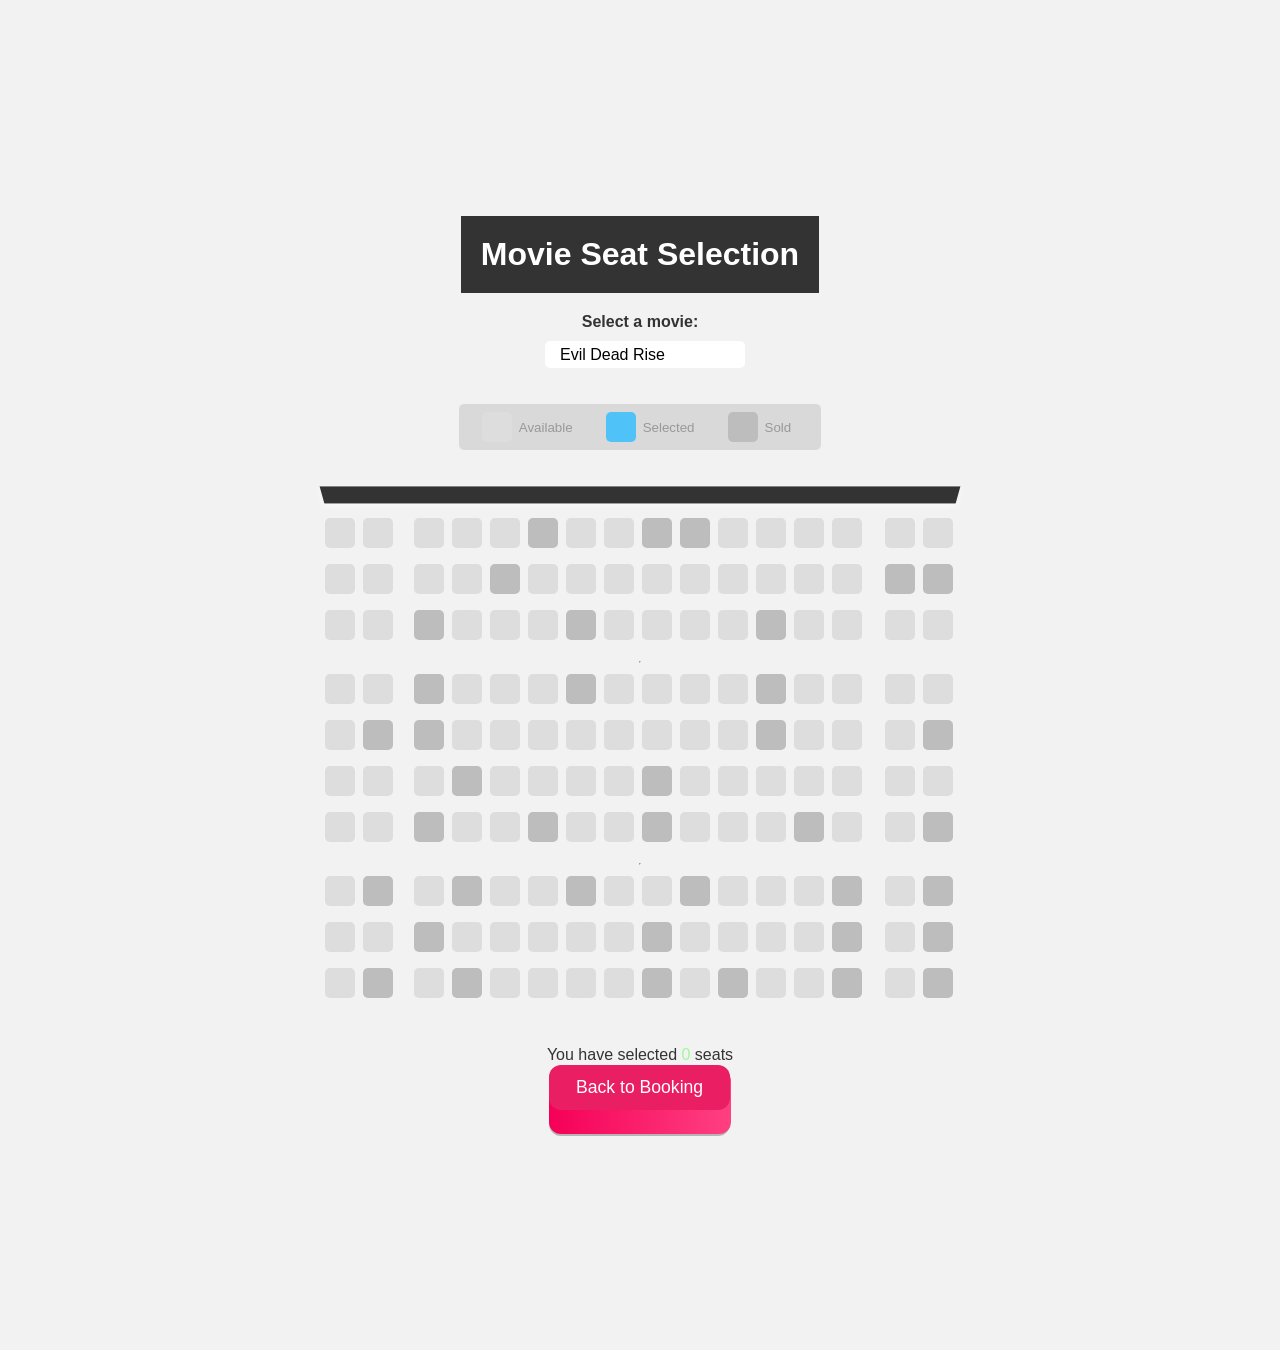
<file: index.html>
<!DOCTYPE html>
<html lang="en">
  <head>
    <meta charset="UTF-8" />
    <meta http-equiv="X-UA-Compatible" content="IE=edge" />
    <meta name="viewport" content="width=device-width, initial-scale=1.0" />
    <link rel="stylesheet" href="style.css" />
    <title>Movie Seat Booking</title>
  </head>
  <body>
    <h1>Movie Seat Selection</h1>
    <div class="movie-container">
      <label> Select a movie:</label>
      <select id="movie">
        <option value="8">Evil Dead Rise</option>
        <option value="6">The Little Mermaid</option>
        <option value="10">Fast X</option>
        <option value="7">Guardians of the Galaxy Vol. 3</option>
      </select>
    </div>
    <ul class="showcase">
      <li>
        <div class="seat"></div>
        <small>Available</small>
      </li>
      <li>
        <div class="seat selected"></div>
        <small>Selected</small>
      </li>
      <li>
        <div class="seat sold"></div>
        <small>Sold</small>
      </li>
    </ul>
    <div class="container">
      <div class="screen"></div>

      <div class="row">
       <div class="seat"></div>
        <div class="seat"></div>
        <div class="seat"></div>
        <div class="seat"></div>
        <div class="seat"></div>
        <div class="seat sold"></div>
        <div class="seat"></div>
        <div class="seat"></div>
        <div class="seat sold"></div>
        <div class="seat sold"></div>
        <div class="seat"></div>
        <div class="seat"></div>
        <div class="seat"></div>
        <div class="seat"></div>
        <div class="seat"></div>
        <div class="seat"></div>
      </div>

      <div class="row">
        <div class="seat"></div>
        <div class="seat"></div>
        <div class="seat"></div>
        <div class="seat"></div>
        <div class="seat sold"></div>
        <div class="seat"></div>
        <div class="seat"></div>
        <div class="seat"></div>
        <div class="seat"></div>
        <div class="seat"></div>
        <div class="seat"></div>
        <div class="seat"></div>
        <div class="seat"></div>
        <div class="seat"></div>
        <div class="seat sold"></div>
        <div class="seat sold"></div>      
      </div>
      <div class="row">
        <div class="seat"></div>
        <div class="seat"></div>
        <div class="seat sold"></div>
        <div class="seat"></div>
        <div class="seat"></div>
        <div class="seat"></div>
        <div class="seat sold"></div>
        <div class="seat"></div>
        <div class="seat"></div>
        <div class="seat"></div>
        <div class="seat"></div>
        <div class="seat sold"></div>
        <div class="seat"></div>
        <div class="seat"></div>
        <div class="seat"></div>
        <div class="seat"></div>
      </div>
      <hr>
      <div class="row">
        <div class="seat"></div>
        <div class="seat"></div>
        <div class="seat sold"></div>
        <div class="seat"></div>
        <div class="seat"></div>
        <div class="seat"></div>
        <div class="seat sold"></div>
        <div class="seat"></div>
        <div class="seat"></div>
        <div class="seat"></div>
        <div class="seat"></div>
        <div class="seat sold"></div>
        <div class="seat"></div>
        <div class="seat"></div>
        <div class="seat"></div>
        <div class="seat"></div>
      </div>
      <div class="row">
        <div class="seat"></div>
        <div class="seat sold"></div>
        <div class="seat sold"></div>
        <div class="seat"></div>
        <div class="seat"></div>
        <div class="seat"></div>
        <div class="seat"></div>
        <div class="seat"></div>
        <div class="seat"></div>
        <div class="seat"></div>
        <div class="seat"></div>
        <div class="seat sold"></div>
        <div class="seat"></div>
        <div class="seat"></div>
        <div class="seat"></div>
        <div class="seat sold"></div>
      </div>
      <div class="row">
        <div class="seat"></div>
        <div class="seat"></div>
        <div class="seat"></div>
        <div class="seat sold"></div>
        <div class="seat"></div>
        <div class="seat"></div>
        <div class="seat"></div>
        <div class="seat"></div>
        <div class="seat sold"></div>
        <div class="seat"></div>
        <div class="seat"></div>
        <div class="seat"></div>
        <div class="seat"></div>
        <div class="seat"></div>
        <div class="seat"></div>
        <div class="seat"></div>
      </div>

        <div class="row">
        <div class="seat"></div>
        <div class="seat"></div>
        <div class="seat sold"></div>
        <div class="seat"></div>
        <div class="seat"></div>
        <div class="seat sold"></div>
        <div class="seat"></div>
        <div class="seat"></div>
        <div class="seat sold"></div>
        <div class="seat"></div>
        <div class="seat"></div>
        <div class="seat"></div>
        <div class="seat sold"></div>
        <div class="seat"></div>
        <div class="seat"></div>
        <div class="seat sold"></div>
      </div>
      <hr>
        <div class="row">
        <div class="seat"></div>
        <div class="seat sold"></div>
        <div class="seat"></div>
        <div class="seat sold"></div>
        <div class="seat"></div>
        <div class="seat"></div>
        <div class="seat sold"></div>
        <div class="seat"></div>
        <div class="seat"></div>
        <div class="seat sold"></div>
        <div class="seat"></div>
        <div class="seat"></div>
        <div class="seat"></div>
        <div class="seat sold"></div>
        <div class="seat"></div>
        <div class="seat sold"></div>
      </div>

        <div class="row">
        <div class="seat"></div>
        <div class="seat"></div>
        <div class="seat sold"></div>
        <div class="seat"></div>
        <div class="seat"></div>
        <div class="seat"></div>
        <div class="seat"></div>
        <div class="seat"></div>
        <div class="seat sold"></div>
        <div class="seat"></div>
        <div class="seat"></div>
        <div class="seat"></div>
        <div class="seat"></div>
        <div class="seat sold"></div>
        <div class="seat"></div>
        <div class="seat sold"></div>
      </div>

        <div class="row">
        <div class="seat"></div>
        <div class="seat sold"></div>
        <div class="seat"></div>
        <div class="seat sold"></div>
        <div class="seat"></div>
        <div class="seat"></div>
        <div class="seat"></div>
        <div class="seat"></div>
        <div class="seat sold"></div>
        <div class="seat"></div>
        <div class="seat sold"></div>
        <div class="seat"></div>
        <div class="seat"></div>
        <div class="seat sold"></div>
        <div class="seat"></div>
        <div class="seat sold"></div>
      </div>
    </div>

    <p class="text">
      You have selected <span id="count">0</span> seats
    </p>
    <!-- HTML !-->
  <a href="booking.php"><button class="button-82-pushable" role="button">
  <span class="button-82-shadow"></span>
  <span class="button-82-edge"></span>
  <span class="button-82-front text">
    Back to Booking
  </span>
</button></a>
<script>
  // Get all the seats
const seats = document.querySelectorAll('.row .seat');

// Get the total number of seats
const totalSeats = seats.length;

// Function to check if a seat is a single seat
function isSingleSeat(index) {
  const previousSeat = seats[index - 1];
  const nextSeat = seats[index + 1];
  const isPreviousSeatTaken = previousSeat && previousSeat.classList.contains('selected');
  const isNextSeatTaken = nextSeat && nextSeat.classList.contains('selected');
  return !isPreviousSeatTaken && !isNextSeatTaken;
}

// Function to update the selected seats count
function updateSelectedCount() {
  const selectedSeats = document.querySelectorAll('.row .seat.selected');
  const selectedSeatsCount = selectedSeats.length;

  // Update the count on the page
  document.getElementById('count').textContent = selectedSeatsCount;

  // Disable/Enable single seats based on the count
  seats.forEach((seat, index) => {
    if (isSingleSeat(index) && selectedSeatsCount >= 1) {
      seat.classList.remove('available');
      seat.classList.add('sold');
    } else {
      seat.classList.remove('sold');
      seat.classList.add('available');
    }
  });
}

// Add click event listeners to the available seats
seats.forEach((seat, index) => {
  seat.addEventListener('click', () => {
    if (!seat.classList.contains('sold')) {
      seat.classList.toggle('selected');
      updateSelectedCount();
    }
  });
});

</script>

<style>
  body {
    background-color: #f2f2f2;
    color: #333;
    font-family: Arial, sans-serif;
    margin: 0;
    padding: 0;
  }

  h1 {
    text-align: center;
    padding: 20px;
    background-color: #333;
    color: #fff;
    margin: 0;
  }

  .movie-container {
    text-align: center;
    margin: 20px 0;
  }

  label {
    font-weight: bold;
    display: block;
    margin-bottom: 10px;
  }

  select {
    padding: 10px;
    font-size: 16px;
    width: 200px;
    border: 2px solid #333;
    border-radius: 4px;
  }

  .showcase {
    list-style-type: none;
    display: flex;
    justify-content: center;
    align-items: center;
    margin-bottom: 20px;
  }

  .showcase li {
    display: flex;
    align-items: center;
    margin-right: 20px;
  }

  .seat {
    width: 30px;
    height: 30px;
    background-color: #ddd;
    margin-right: 5px;
    border-radius: 5px;
  }

  .seat.available {
    background-color: #b3e5fc;
    cursor: pointer;
  }

  .seat.selected {
    background-color: #4fc3f7;
  }

  .seat.sold {
    background-color: #bdbdbd;
    cursor: not-allowed;
  }

  .container {
    display: flex;
    flex-direction: column;
    align-items: center;
  }

  .row {
    display: flex;
    justify-content: center;
    margin-bottom: 10px;
  }

  .screen {
    width: 100%;
    height: 20px;
    background-color: #333;
    margin-bottom: 10px;
  }

  .text {
    text-align: center;
    margin-bottom: 20px;
  }

  .button-82-pushable {
    position: relative;
    border: none;
    background: transparent;
    padding: 0;
    cursor: pointer;
    outline-offset: 4px;
    transition: filter 250ms;
    user-select: none;
    -webkit-user-select: none;
    touch-action: manipulation;
  }

  .button-82-shadow {
    position: absolute;
    top: 0;
    left: 0;
    width: 100%;
    height: 100%;
    border-radius: 12px;
    background: rgba(0, 0, 0, 0.25);
    will-change: transform;
    transform: translateY(2px);
    transition: transform 600ms cubic-bezier(0.3, 0.7, 0.4, 1);
  }

  .button-82-edge {
    position: absolute;
    top: 0;
    left: 0;
    width: 100%;
    height: 100%;
    border-radius: 12px;
    background: linear-gradient(to left, #ff4081 0%, #f50057 100%);
  }

  .button-82-front {
    display: block;
    position: relative;
    padding: 12px 27px;
    border-radius: 12px;
    font-size: 1.1rem;
    color: #fff;
    background: #e91e63;
    will-change: transform;
    transform: translateY(-4px);
    transition: transform 600ms cubic-bezier(0.3, 0.7, 0.4, 1);
  }

  .button-82-pushable:hover {
    filter: brightness(110%);
    -webkit-filter: brightness(110%);
  }

  .button-82-pushable:hover .button-82-front {
    transform: translateY(-6px);
    transition: transform 250ms cubic-bezier(0.3, 0.7, 0.4, 1.5);
  }

  .button-82-pushable:active .button-82-front {
    transform: translateY(-2px);
    transition: transform 34ms;
  }

  .button-82-pushable:hover .button-82-shadow {
    transform: translateY(4px);
    transition: transform 250ms cubic-bezier(0.3, 0.7, 0.4, 1.5);
  }

  .button-82-pushable:active .button-82-shadow {
    transform: translateY(1px);
    transition: transform 34ms;
  }

  .button-82-pushable:focus:not(:focus-visible) {
    outline: none;
  }
</style>


  </body>
</html>
</file>
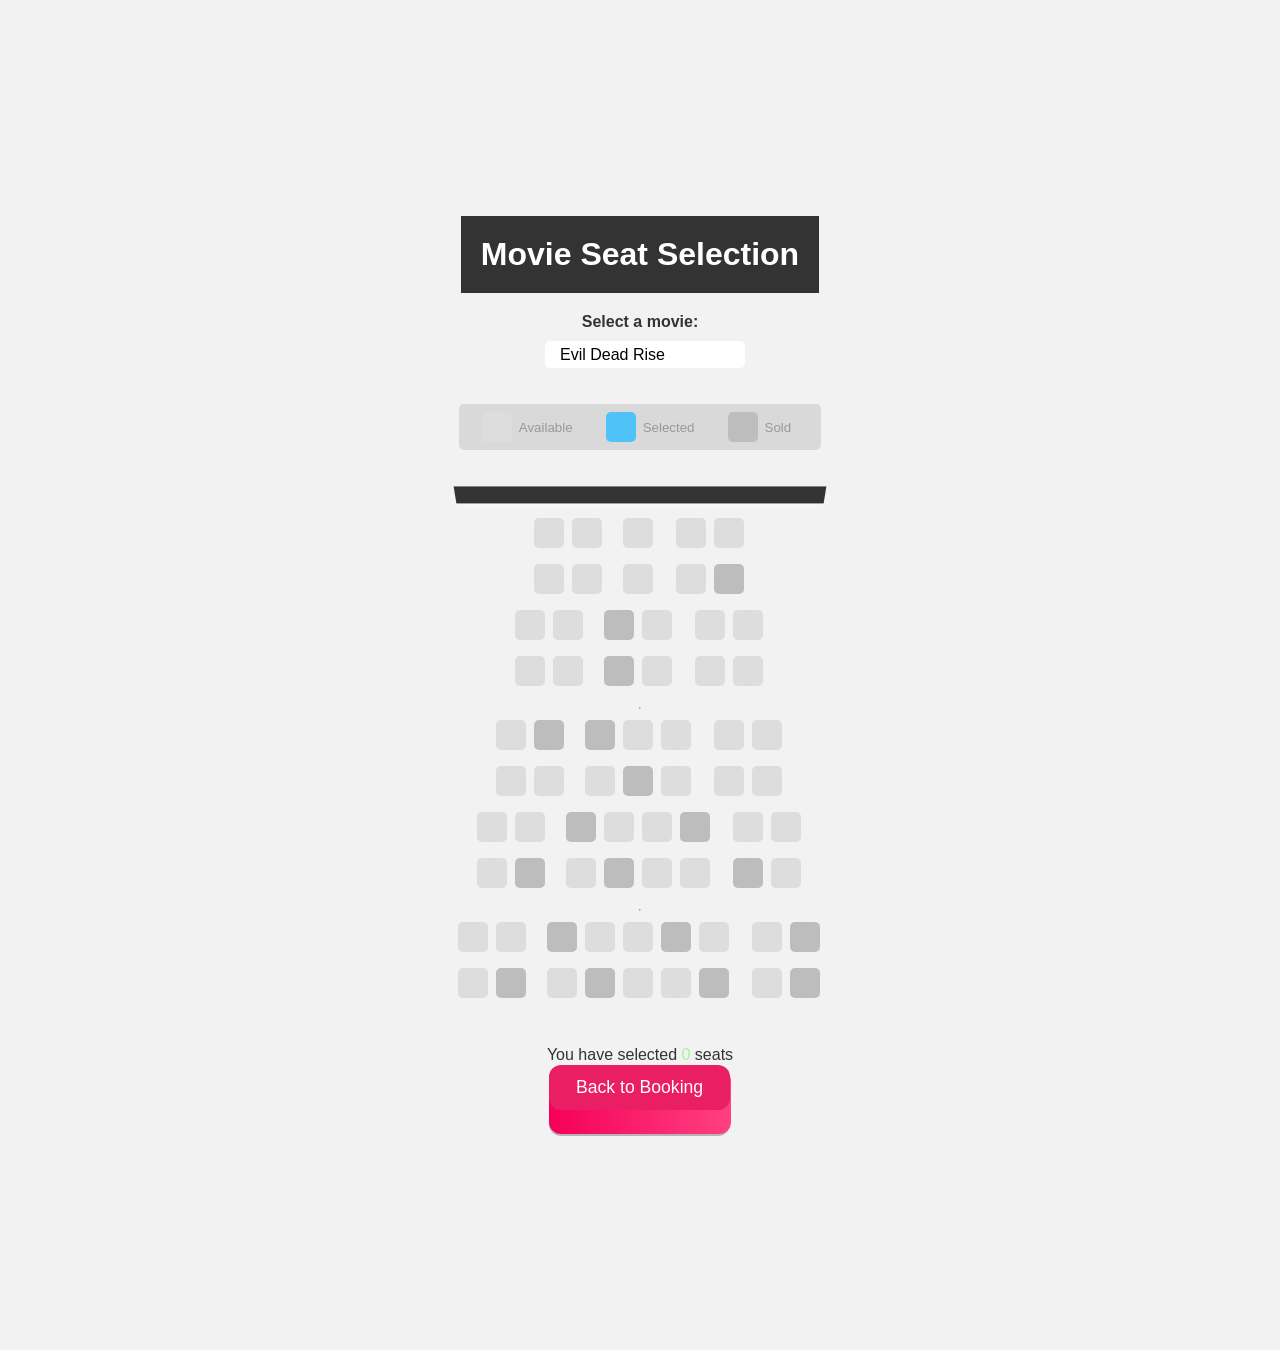
<file: index1.html>
<!DOCTYPE html>
<html lang="en">
  <head>
    <meta charset="UTF-8" />
    <meta http-equiv="X-UA-Compatible" content="IE=edge" />
    <meta name="viewport" content="width=device-width, initial-scale=1.0" />
    <link rel="stylesheet" href="style.css" />
    <title>Movie Seat Booking</title>
  </head>
  <body>
    <h1>Movie Seat Selection</h1>
    <div class="movie-container">
      <label> Select a movie:</label>
      <select id="movie">
        <option value="8">Evil Dead Rise</option>
        <option value="6">The Little Mermaid</option>
        <option value="10">Fast X</option>
        <option value="7">Guardians of the Galaxy Vol. 3</option>
      </select>
    </div>
    <ul class="showcase">
      <li>
        <div class="seat"></div>
        <small>Available</small>
      </li>
      <li>
        <div class="seat selected"></div>
        <small>Selected</small>
      </li>
      <li>
        <div class="seat sold"></div>
        <small>Sold</small>
      </li>
    </ul>
    <div class="container">
      <div class="screen"></div>

      <div class="row">
        <div class="seat"></div>
        <div class="seat"></div>
        <div class="seat"></div>
        <div class="seat"></div>
        <div class="seat"></div>
      </div>

      <div class="row">
        <div class="seat"></div>
        <div class="seat"></div>
        <div class="seat"></div>
        <div class="seat"></div>
        <div class="seat sold"></div>     
      </div>
      <div class="row">
        <div class="seat"></div>
        <div class="seat"></div>
        <div class="seat sold"></div>
        <div class="seat"></div>
        <div class="seat"></div>
        <div class="seat"></div>
      </div>
      <div class="row">
        <div class="seat"></div>
        <div class="seat"></div>
        <div class="seat sold"></div>
        <div class="seat"></div>
        <div class="seat"></div>
        <div class="seat"></div>
      </div>
      <hr>
      <div class="row">
        <div class="seat"></div>
        <div class="seat sold"></div>
        <div class="seat sold"></div>
        <div class="seat"></div>
        <div class="seat"></div>
        <div class="seat"></div>
        <div class="seat"></div>
      </div>
      <div class="row">
        <div class="seat"></div>
        <div class="seat"></div>
        <div class="seat"></div>
        <div class="seat sold"></div>
        <div class="seat"></div>
        <div class="seat"></div>
        <div class="seat"></div>
      </div>

        <div class="row">
        <div class="seat"></div>
        <div class="seat"></div>
        <div class="seat sold"></div>
        <div class="seat"></div>
        <div class="seat"></div>
        <div class="seat sold"></div>
        <div class="seat"></div>
        <div class="seat"></div>
      </div>

        <div class="row">
        <div class="seat"></div>
        <div class="seat sold"></div>
        <div class="seat"></div>
        <div class="seat sold"></div>
        <div class="seat"></div>
        <div class="seat"></div>
        <div class="seat sold"></div>
        <div class="seat"></div>
      </div>
      <hr>
        <div class="row">
        <div class="seat"></div>
        <div class="seat"></div>
        <div class="seat sold"></div>
        <div class="seat"></div>
        <div class="seat"></div>
        <div class="seat sold"></div>
        <div class="seat"></div>
        <div class="seat"></div>
        <div class="seat sold"></div>
      </div>

        <div class="row">
        <div class="seat"></div>
        <div class="seat sold"></div>
        <div class="seat"></div>
        <div class="seat sold"></div>
        <div class="seat"></div>
        <div class="seat"></div>
        <div class="seat sold"></div>
        <div class="seat"></div>
        <div class="seat sold"></div>
      </div>
    </div>
    <p class="text">
      You have selected <span id="count">0</span> seats
    </p>
    <a href="booking.php"><button class="button-82-pushable" role="button">
  <span class="button-82-shadow"></span>
  <span class="button-82-edge"></span>
  <span class="button-82-front text">
    Back to Booking
  </span>
</button></a>
<script>
 // Get all the seats
const seats = document.querySelectorAll('.row .seat');

// Get the total number of seats
const totalSeats = seats.length;

// Function to check if a seat is a single seat
function isSingleSeat(index) {
  const previousSeat = seats[index - 1];
  const nextSeat = seats[index + 1];
  const isPreviousSeatTaken = previousSeat && previousSeat.classList.contains('selected');
  const isNextSeatTaken = nextSeat && nextSeat.classList.contains('selected');
  return !isPreviousSeatTaken && !isNextSeatTaken;
}

// Function to update the selected seats count
function updateSelectedCount() {
  const selectedSeats = document.querySelectorAll('.row .seat.selected');
  const selectedSeatsCount = selectedSeats.length;

  // Update the count on the page
  document.getElementById('count').textContent = selectedSeatsCount;

  // Disable/Enable single seats based on the count
  seats.forEach((seat, index) => {
    if (isSingleSeat(index) && selectedSeatsCount >= 1) {
      seat.classList.remove('available');
      seat.classList.add('sold');
    } else {
      seat.classList.remove('sold');
      seat.classList.add('available');
    }
  });
}

// Add click event listeners to the available seats
seats.forEach((seat, index) => {
  seat.addEventListener('click', () => {
    if (!seat.classList.contains('sold')) {
      seat.classList.toggle('selected');
      updateSelectedCount();
    }
  });
});

</script>
  </body>
  <style>
    body {
      background-color: #f2f2f2;
      color: #333;
      font-family: Arial, sans-serif;
      margin: 0;
      padding: 0;
    }
  
    h1 {
      text-align: center;
      padding: 20px;
      background-color: #333;
      color: #fff;
      margin: 0;
    }
  
    .movie-container {
      text-align: center;
      margin: 20px 0;
    }
  
    label {
      font-weight: bold;
      display: block;
      margin-bottom: 10px;
    }
  
    select {
      padding: 10px;
      font-size: 16px;
      width: 200px;
      border: 2px solid #333;
      border-radius: 4px;
    }
  
    .showcase {
      list-style-type: none;
      display: flex;
      justify-content: center;
      align-items: center;
      margin-bottom: 20px;
    }
  
    .showcase li {
      display: flex;
      align-items: center;
      margin-right: 20px;
    }
  
    .seat {
      width: 30px;
      height: 30px;
      background-color: #ddd;
      margin-right: 5px;
      border-radius: 5px;
    }
  
    .seat.available {
      background-color: #b3e5fc;
      cursor: pointer;
    }
  
    .seat.selected {
      background-color: #4fc3f7;
    }
  
    .seat.sold {
      background-color: #bdbdbd;
      cursor: not-allowed;
    }
  
    .container {
      display: flex;
      flex-direction: column;
      align-items: center;
    }
  
    .row {
      display: flex;
      justify-content: center;
      margin-bottom: 10px;
    }
  
    .screen {
      width: 100%;
      height: 20px;
      background-color: #333;
      margin-bottom: 10px;
    }
  
    .text {
      text-align: center;
      margin-bottom: 20px;
    }
  
    .button-82-pushable {
      position: relative;
      border: none;
      background: transparent;
      padding: 0;
      cursor: pointer;
      outline-offset: 4px;
      transition: filter 250ms;
      user-select: none;
      -webkit-user-select: none;
      touch-action: manipulation;
    }
  
    .button-82-shadow {
      position: absolute;
      top: 0;
      left: 0;
      width: 100%;
      height: 100%;
      border-radius: 12px;
      background: rgba(0, 0, 0, 0.25);
      will-change: transform;
      transform: translateY(2px);
      transition: transform 600ms cubic-bezier(0.3, 0.7, 0.4, 1);
    }
  
    .button-82-edge {
      position: absolute;
      top: 0;
      left: 0;
      width: 100%;
      height: 100%;
      border-radius: 12px;
      background: linear-gradient(to left, #ff4081 0%, #f50057 100%);
    }
  
    .button-82-front {
      display: block;
      position: relative;
      padding: 12px 27px;
      border-radius: 12px;
      font-size: 1.1rem;
      color: #fff;
      background: #e91e63;
      will-change: transform;
      transform: translateY(-4px);
      transition: transform 600ms cubic-bezier(0.3, 0.7, 0.4, 1);
    }
  
    .button-82-pushable:hover {
      filter: brightness(110%);
      -webkit-filter: brightness(110%);
    }
  
    .button-82-pushable:hover .button-82-front {
      transform: translateY(-6px);
      transition: transform 250ms cubic-bezier(0.3, 0.7, 0.4, 1.5);
    }
  
    .button-82-pushable:active .button-82-front {
      transform: translateY(-2px);
      transition: transform 34ms;
    }
  
    .button-82-pushable:hover .button-82-shadow {
      transform: translateY(4px);
      transition: transform 250ms cubic-bezier(0.3, 0.7, 0.4, 1.5);
    }
  
    .button-82-pushable:active .button-82-shadow {
      transform: translateY(1px);
      transition: transform 34ms;
    }
  
    .button-82-pushable:focus:not(:focus-visible) {
      outline: none;
    }
  </style>
  
</html>
</file>
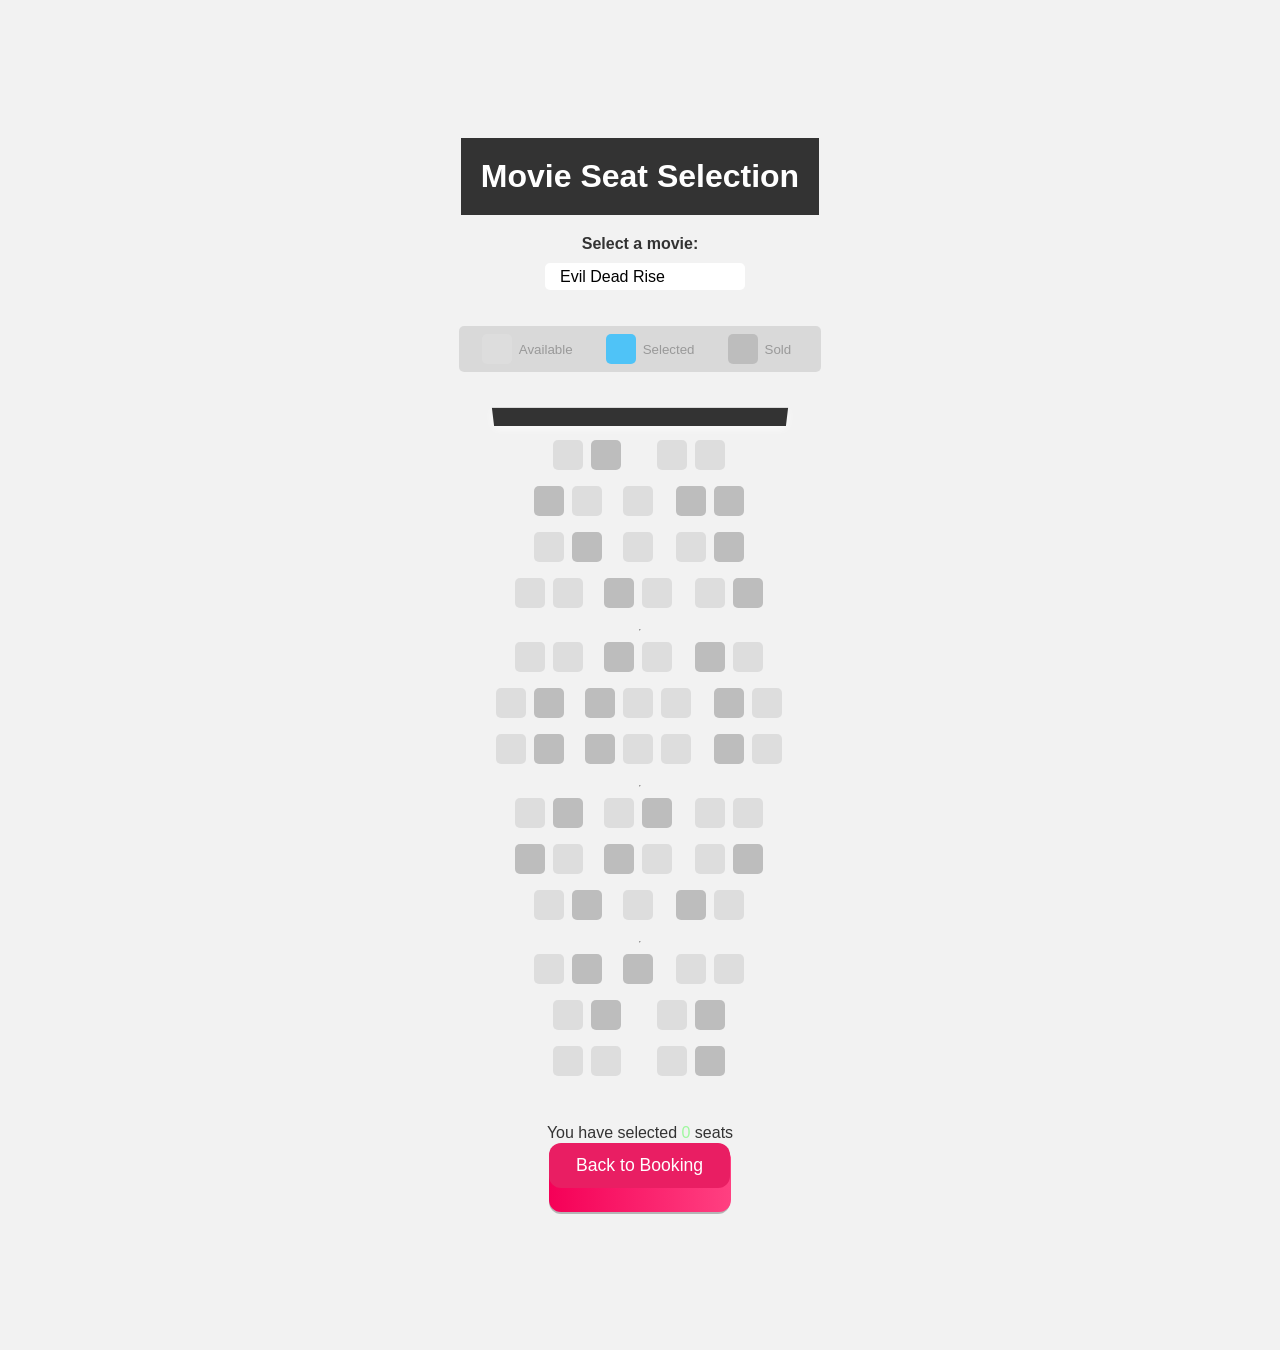
<file: index2.html>
<!DOCTYPE html>
<html lang="en">
  <head>
    <meta charset="UTF-8" />
    <meta http-equiv="X-UA-Compatible" content="IE=edge" />
    <meta name="viewport" content="width=device-width, initial-scale=1.0" />
    <link rel="stylesheet" href="style.css" />
    <title>Movie Seat Booking</title>
  </head>
  <body>
    <h1>Movie Seat Selection</h1>
    <div class="movie-container">
      <label> Select a movie:</label>
      <select id="movie">
        <option value="8">Evil Dead Rise</option>
        <option value="6">The Little Mermaid</option>
        <option value="10">Fast X</option>
        <option value="7">Guardians of the Galaxy Vol. 3</option>
      </select>
    </div>
    <ul class="showcase">
      <li>
        <div class="seat"></div>
        <small>Available</small>
      </li>
      <li>
        <div class="seat selected"></div>
        <small>Selected</small>
      </li>
      <li>
        <div class="seat sold"></div>
        <small>Sold</small>
      </li>
    </ul>
    <div class="container">
      <div class="screen"></div>

      <div class="row">
        <div class="seat"></div>
        <div class="seat sold"></div>
        <div class="seat"></div>
        <div class="seat"></div>
      </div>

      <div class="row">
        <div class="seat sold"></div>
        <div class="seat"></div>
        <div class="seat"></div>
        <div class="seat sold"></div>
        <div class="seat sold"></div>
      </div>

      <div class="row">
        <div class="seat"></div>
        <div class="seat sold"></div>
        <div class="seat"></div>
        <div class="seat"></div>
        <div class="seat sold"></div>     
      </div>
      <div class="row">
        <div class="seat"></div>
        <div class="seat"></div>
        <div class="seat sold"></div>
        <div class="seat"></div>
        <div class="seat"></div>
        <div class="seat sold"></div>
      </div>
      <hr>
      <div class="row">
        <div class="seat"></div>
        <div class="seat"></div>
        <div class="seat sold"></div>
        <div class="seat"></div>
        <div class="seat sold"></div>
        <div class="seat"></div>
      </div>
      <div class="row">
        <div class="seat"></div>
        <div class="seat sold"></div>
        <div class="seat sold"></div>
        <div class="seat"></div>
        <div class="seat"></div>
        <div class="seat sold"></div>
        <div class="seat"></div>
      </div>

      <div class="row">
        <div class="seat"></div>
        <div class="seat sold"></div>
        <div class="seat sold"></div>
        <div class="seat"></div>
        <div class="seat"></div>
        <div class="seat sold"></div>
        <div class="seat"></div>
      </div>
      <hr>
      <div class="row">
        <div class="seat"></div>
        <div class="seat sold"></div>
        <div class="seat"></div>
        <div class="seat sold"></div>
        <div class="seat"></div>
        <div class="seat"></div>
      </div>

        <div class="row">
        <div class="seat sold"></div>
        <div class="seat"></div>
        <div class="seat sold"></div>
        <div class="seat"></div>
        <div class="seat"></div>
        <div class="seat sold"></div>
      </div>

        <div class="row">
        <div class="seat"></div>
        <div class="seat sold"></div>
        <div class="seat"></div>
        <div class="seat sold"></div>
        <div class="seat"></div>
      </div>
      <hr>
        <div class="row">
        <div class="seat"></div>
        <div class="seat sold"></div>
        <div class="seat sold"></div>
        <div class="seat"></div>
        <div class="seat"></div>
      </div>

        <div class="row">
        <div class="seat"></div>
        <div class="seat sold"></div>
        <div class="seat"></div>
        <div class="seat sold"></div>
      </div>

      <div class="row">
        <div class="seat"></div>
        <div class="seat"></div>
        <div class="seat"></div>
        <div class="seat sold"></div>
      </div>
    </div>
    <p class="text">
      You have selected <span id="count">0</span> seats
    </p>
    <!-- HTML !-->
  <a href="booking.php"><button class="button-82-pushable" role="button">
  <span class="button-82-shadow"></span>
  <span class="button-82-edge"></span>
  <span class="button-82-front text">
    Back to Booking
  </span>
</button></a>

<script>
  // Get all the seats
const seats = document.querySelectorAll('.row .seat');

// Get the total number of seats
const totalSeats = seats.length;

// Function to check if a seat is a single seat
function isSingleSeat(index) {
  const previousSeat = seats[index - 1];
  const nextSeat = seats[index + 1];
  const isPreviousSeatTaken = previousSeat && previousSeat.classList.contains('selected');
  const isNextSeatTaken = nextSeat && nextSeat.classList.contains('selected');
  return !isPreviousSeatTaken && !isNextSeatTaken;
}

// Function to update the selected seats count
function updateSelectedCount() {
  const selectedSeats = document.querySelectorAll('.row .seat.selected');
  const selectedSeatsCount = selectedSeats.length;

  // Update the count on the page
  document.getElementById('count').textContent = selectedSeatsCount;

  // Disable/Enable single seats based on the count
  seats.forEach((seat, index) => {
    if (isSingleSeat(index) && selectedSeatsCount >= 1) {
      seat.classList.remove('available');
      seat.classList.add('sold');
    } else {
      seat.classList.remove('sold');
      seat.classList.add('available');
    }
  });
}

// Add click event listeners to the available seats
seats.forEach((seat, index) => {
  seat.addEventListener('click', () => {
    if (!seat.classList.contains('sold')) {
      seat.classList.toggle('selected');
      updateSelectedCount();
    }
  });
});

</script>
</body>
<style>
  body {
    background-color: #f2f2f2;
    color: #333;
    font-family: Arial, sans-serif;
    margin: 0;
    padding: 0;
  }

  h1 {
    text-align: center;
    padding: 20px;
    background-color: #333;
    color: #fff;
    margin: 0;
  }

  .movie-container {
    text-align: center;
    margin: 20px 0;
  }

  label {
    font-weight: bold;
    display: block;
    margin-bottom: 10px;
  }

  select {
    padding: 10px;
    font-size: 16px;
    width: 200px;
    border: 2px solid #333;
    border-radius: 4px;
  }

  .showcase {
    list-style-type: none;
    display: flex;
    justify-content: center;
    align-items: center;
    margin-bottom: 20px;
  }

  .showcase li {
    display: flex;
    align-items: center;
    margin-right: 20px;
  }

  .seat {
    width: 30px;
    height: 30px;
    background-color: #ddd;
    margin-right: 5px;
    border-radius: 5px;
  }

  .seat.available {
    background-color: #b3e5fc;
    cursor: pointer;
  }

  .seat.selected {
    background-color: #4fc3f7;
  }

  .seat.sold {
    background-color: #bdbdbd;
    cursor: not-allowed;
  }

  .container {
    display: flex;
    flex-direction: column;
    align-items: center;
  }

  .row {
    display: flex;
    justify-content: center;
    margin-bottom: 10px;
  }

  .screen {
    width: 100%;
    height: 20px;
    background-color: #333;
    margin-bottom: 10px;
  }

  .text {
    text-align: center;
    margin-bottom: 20px;
  }

  .button-82-pushable {
    position: relative;
    border: none;
    background: transparent;
    padding: 0;
    cursor: pointer;
    outline-offset: 4px;
    transition: filter 250ms;
    user-select: none;
    -webkit-user-select: none;
    touch-action: manipulation;
  }

  .button-82-shadow {
    position: absolute;
    top: 0;
    left: 0;
    width: 100%;
    height: 100%;
    border-radius: 12px;
    background: rgba(0, 0, 0, 0.25);
    will-change: transform;
    transform: translateY(2px);
    transition: transform 600ms cubic-bezier(0.3, 0.7, 0.4, 1);
  }

  .button-82-edge {
    position: absolute;
    top: 0;
    left: 0;
    width: 100%;
    height: 100%;
    border-radius: 12px;
    background: linear-gradient(to left, #ff4081 0%, #f50057 100%);
  }

  .button-82-front {
    display: block;
    position: relative;
    padding: 12px 27px;
    border-radius: 12px;
    font-size: 1.1rem;
    color: #fff;
    background: #e91e63;
    will-change: transform;
    transform: translateY(-4px);
    transition: transform 600ms cubic-bezier(0.3, 0.7, 0.4, 1);
  }

  .button-82-pushable:hover {
    filter: brightness(110%);
    -webkit-filter: brightness(110%);
  }

  .button-82-pushable:hover .button-82-front {
    transform: translateY(-6px);
    transition: transform 250ms cubic-bezier(0.3, 0.7, 0.4, 1.5);
  }

  .button-82-pushable:active .button-82-front {
    transform: translateY(-2px);
    transition: transform 34ms;
  }

  .button-82-pushable:hover .button-82-shadow {
    transform: translateY(4px);
    transition: transform 250ms cubic-bezier(0.3, 0.7, 0.4, 1.5);
  }

  .button-82-pushable:active .button-82-shadow {
    transform: translateY(1px);
    transition: transform 34ms;
  }

  .button-82-pushable:focus:not(:focus-visible) {
    outline: none;
  }
</style>

</html>
</file>
<file: style.css>
@import url("https://fonts.googleapis.com/css?family=Lato&display=swap");

* {
  box-sizing: border-box;
}

body {
  background-color: #1a1a1a;
  color: #fff;
  display: flex;
  flex-direction: column;
  align-items: center;
  justify-content: center;
  height: 150vh;
  font-family: "Lato", sans-serif;
  margin: 0;
}

.movie-container {
  margin: 20px 0;
}

.movie-container select {
  background-color: #fff;
  border: 0;
  border-radius: 5px;
  font-size: 16px;
  margin-left: 10px;
  padding: 5px 15px 5px 15px;
  -moz-appearance: none;
  -webkit-appearance: none;
  appearance: none;
}

.container {
  perspective: 1000px;
  margin-bottom: 30px;
}

.seat {
  background-color: #4c4c4c;
  height: 26px;
  width: 32px;
  margin: 3px;
  font-size: 50px;
  border-top-left-radius: 10px;
  border-top-right-radius: 10px;
}

.seat.selected {
  background-color: #ff0000;
}

.seat.sold {
  background-color: #c2c2c2;
}

.seat:nth-of-type(2) {
  margin-right: 18px;
}

.seat:nth-last-of-type(2) {
  margin-left: 18px;
}

.seat:not(.sold):hover {
  cursor: pointer;
  transform: scale(1.2);
}

.showcase .seat:not(.sold):hover {
  cursor: default;
  transform: scale(1);
}

.showcase {
  background: rgba(0, 0, 0, 0.1);
  padding: 5px 10px;
  border-radius: 5px;
  color: #999;
  list-style-type: none;
  display: flex;
  justify-content: space-between;
}

.showcase li {
  display: flex;
  align-items: center;
  justify-content: center;
  margin: 0 10px;
}

.showcase li small {
  margin-left: 2px;
}

.row {
  display: flex;
}

.screen {
  background-color: #fff;
  height: 120px;
  width: 100%;
  margin: 15px 0;
  transform: rotateX(-48deg);
  box-shadow: 0 3px 10px rgba(255, 255, 255, 0.7);
}

p.text {
  margin: 5px 0;
}

p.text span {
  color: #9ef89e;
}
</file>
